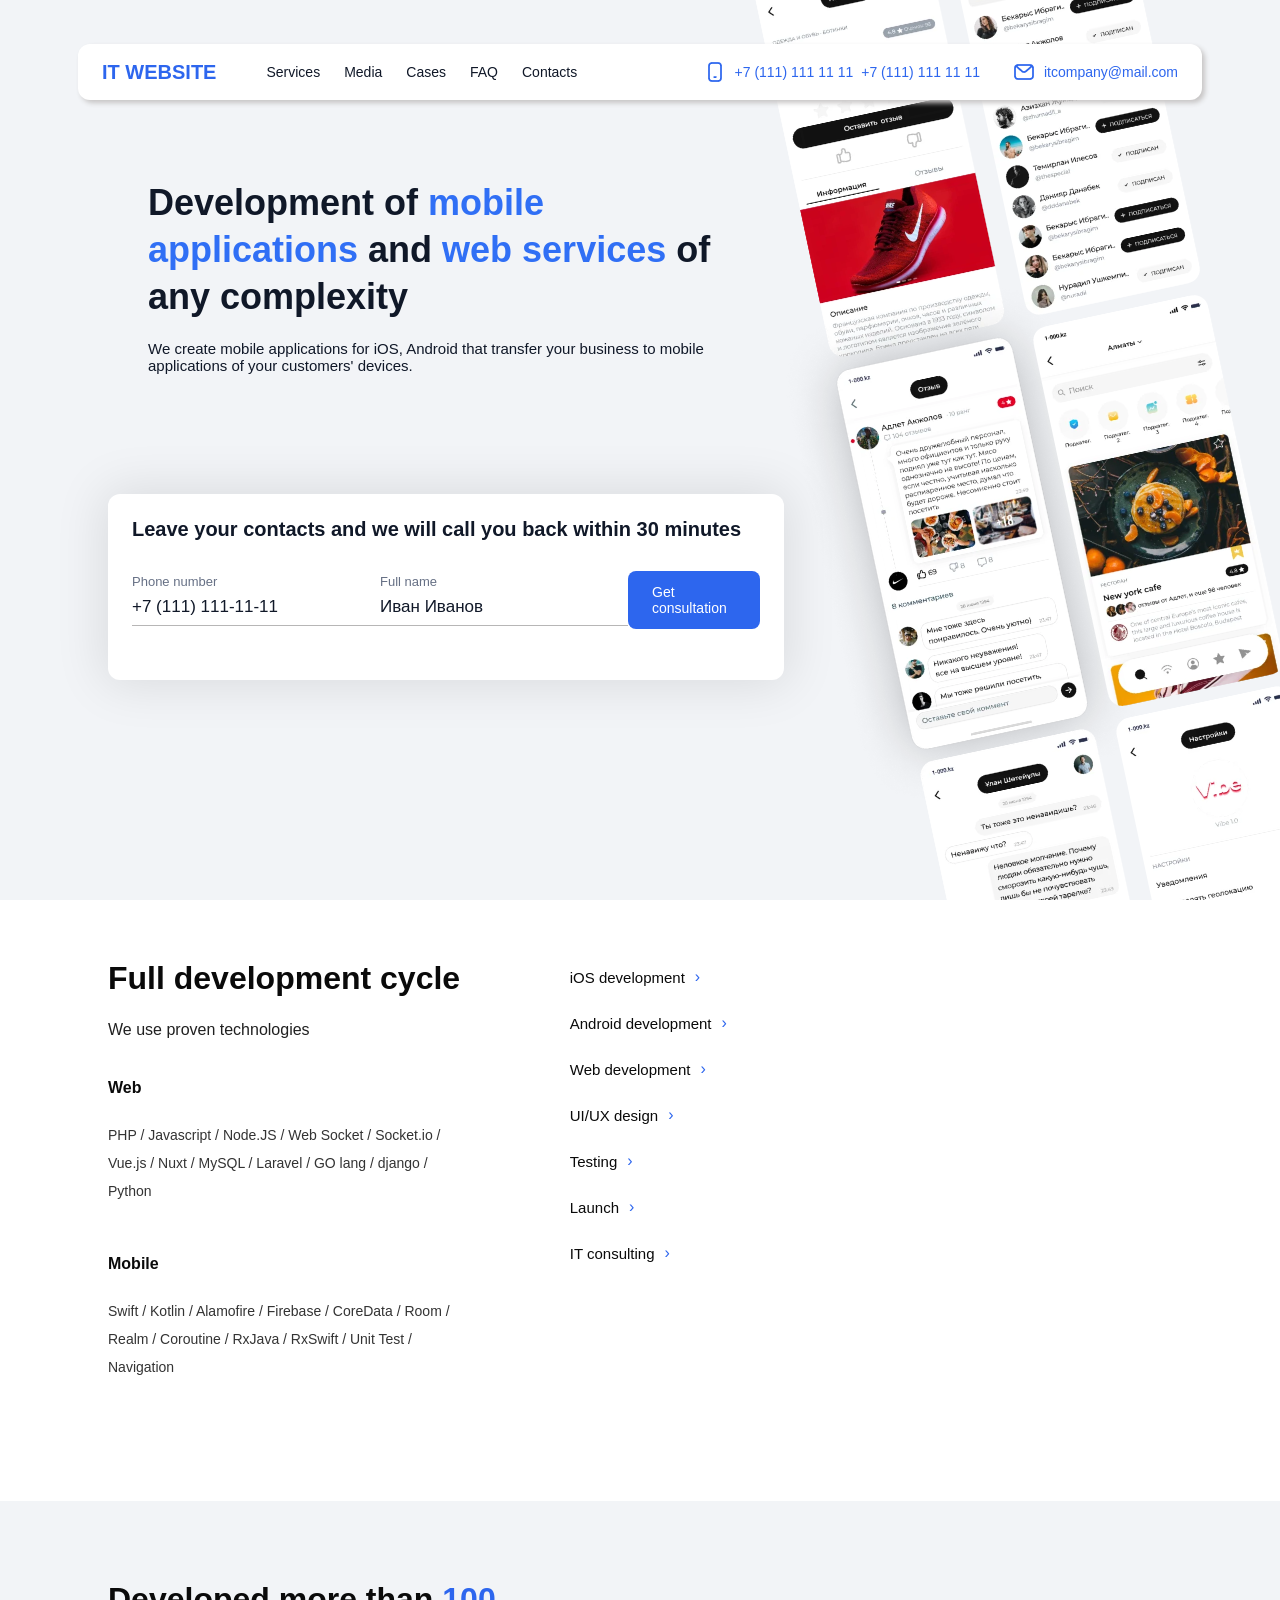
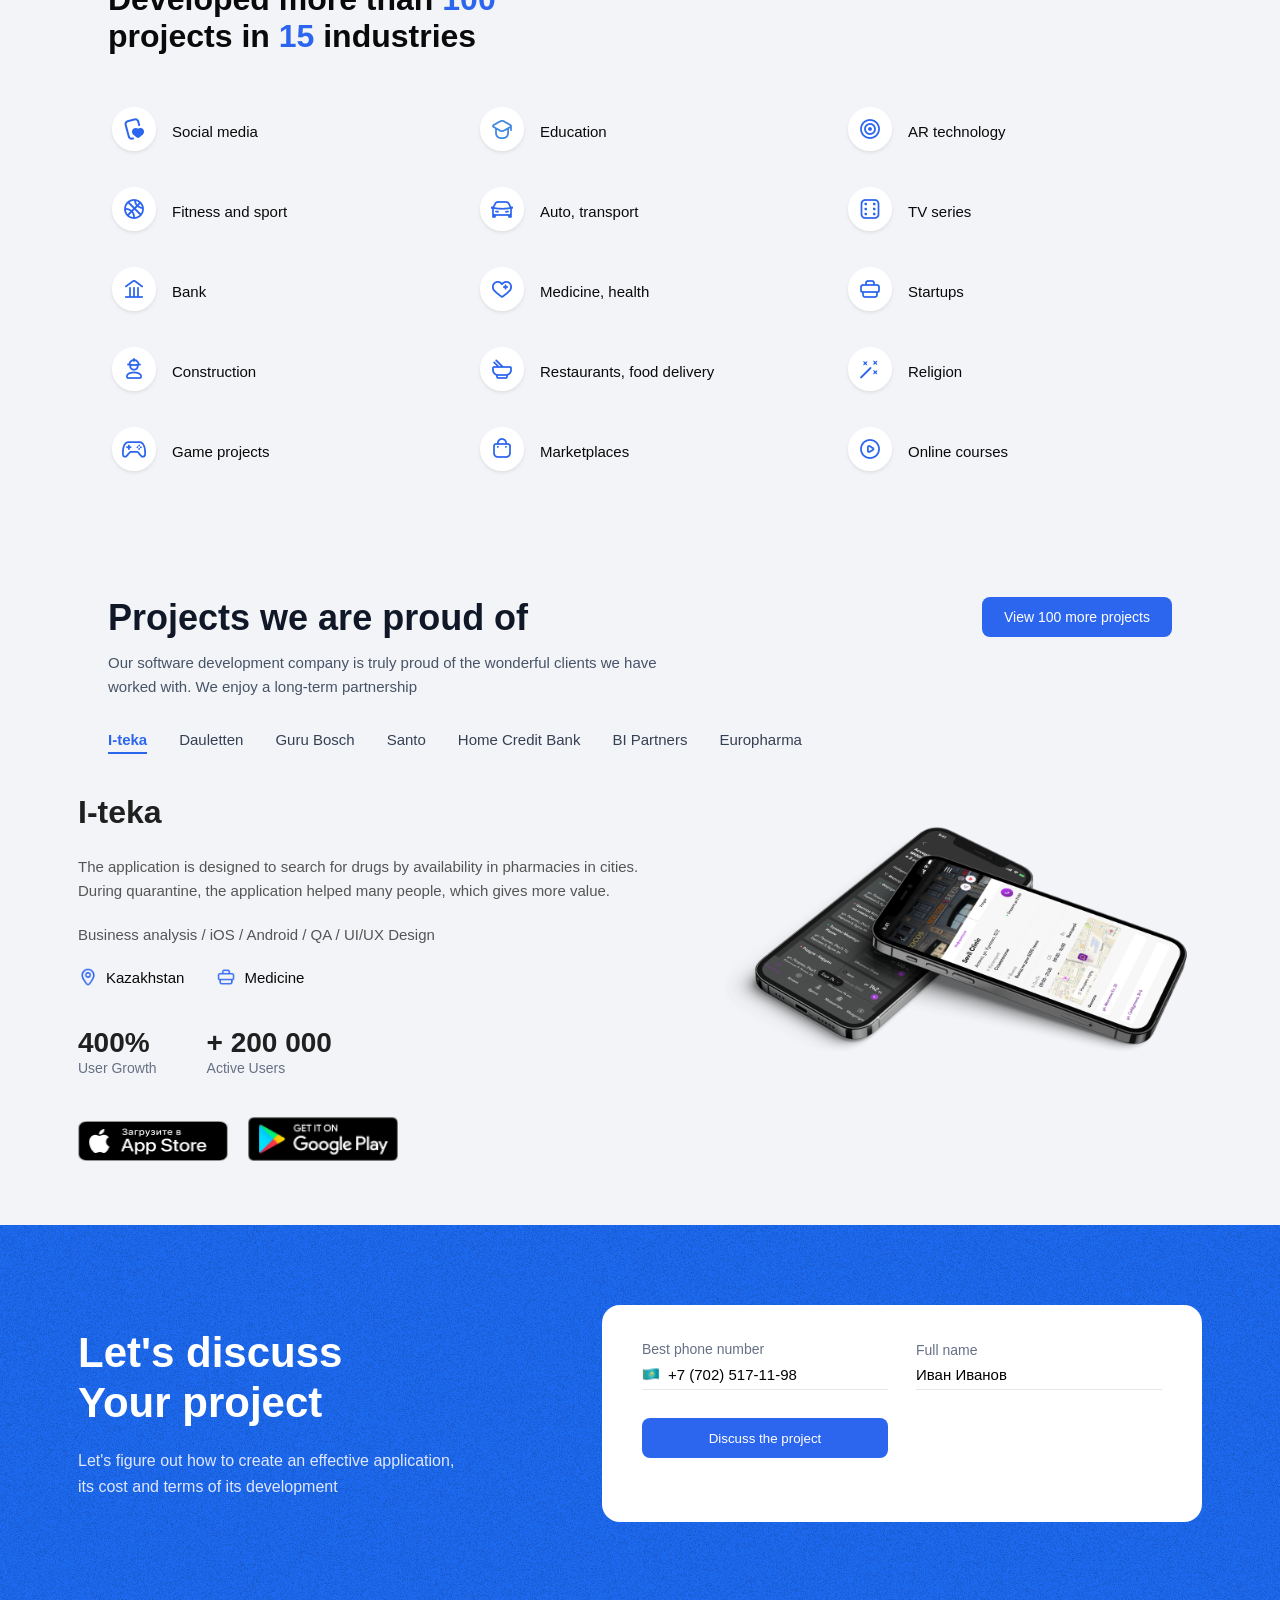
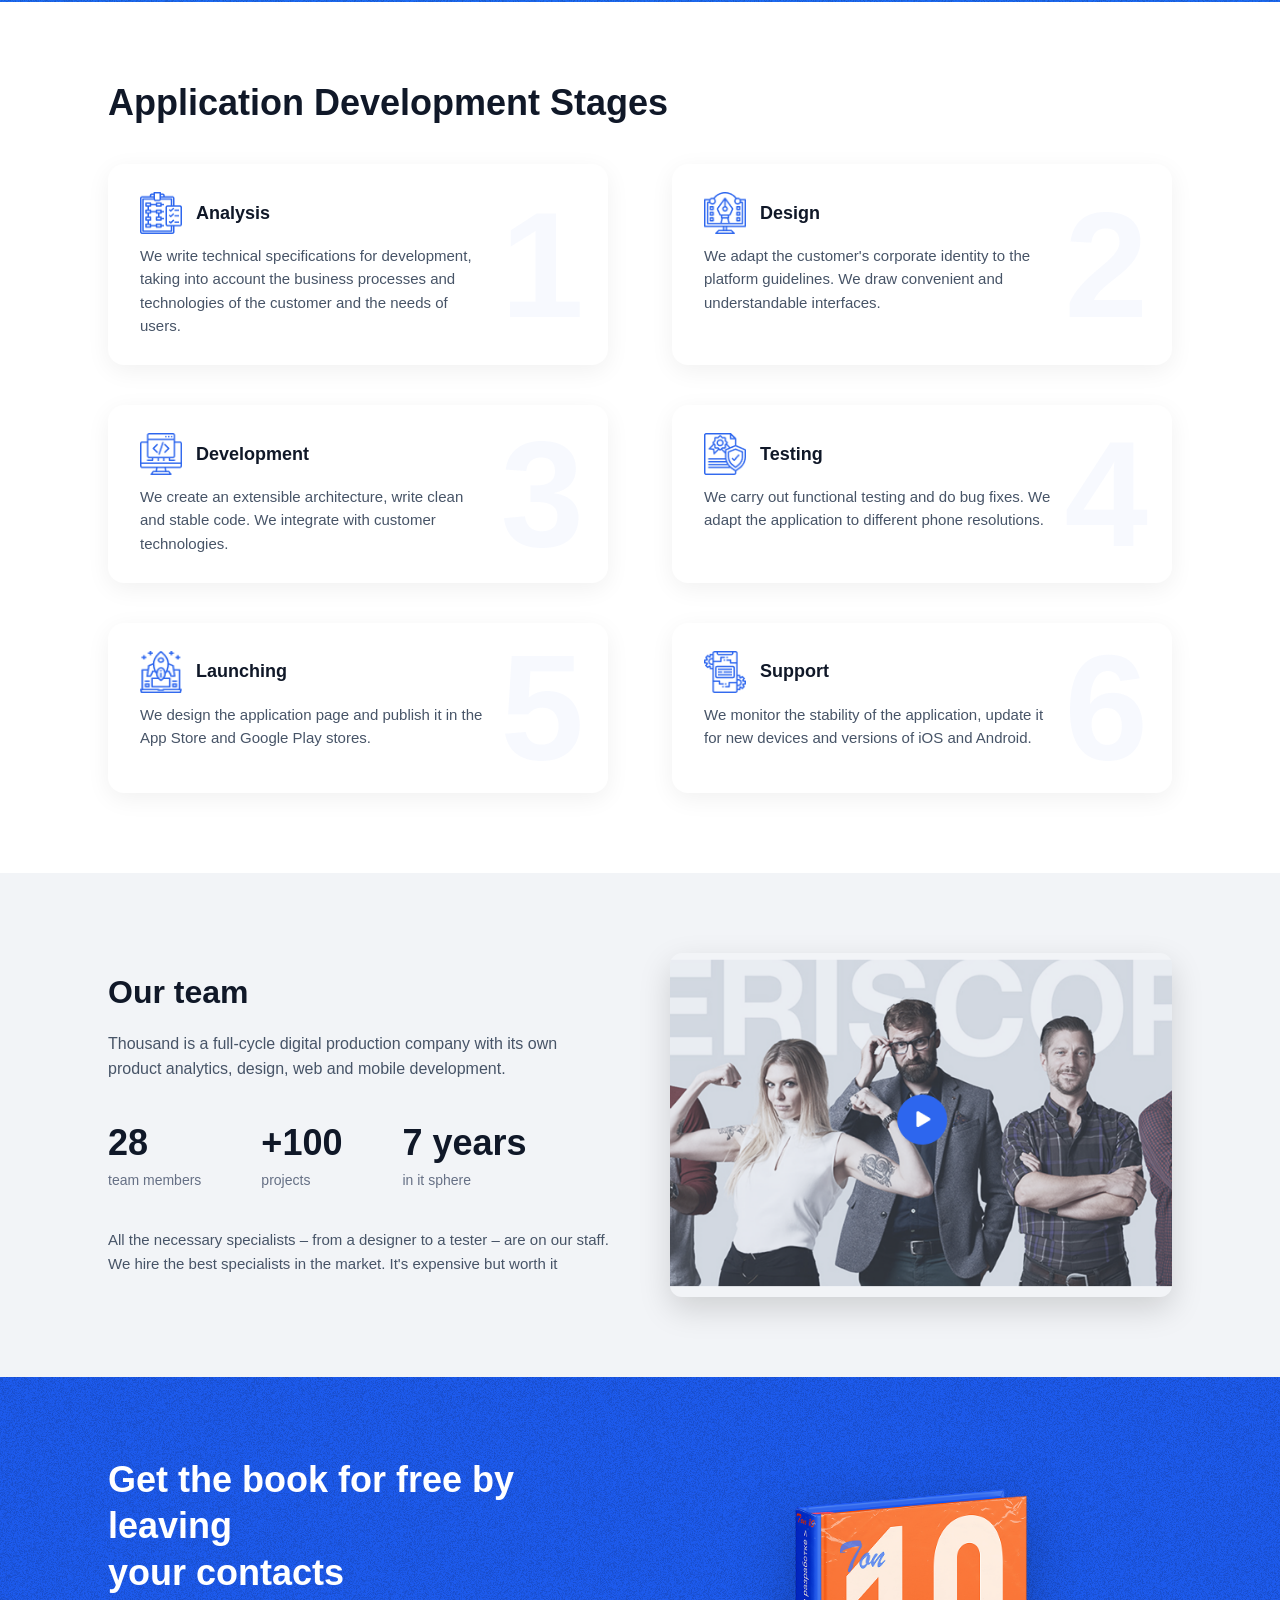
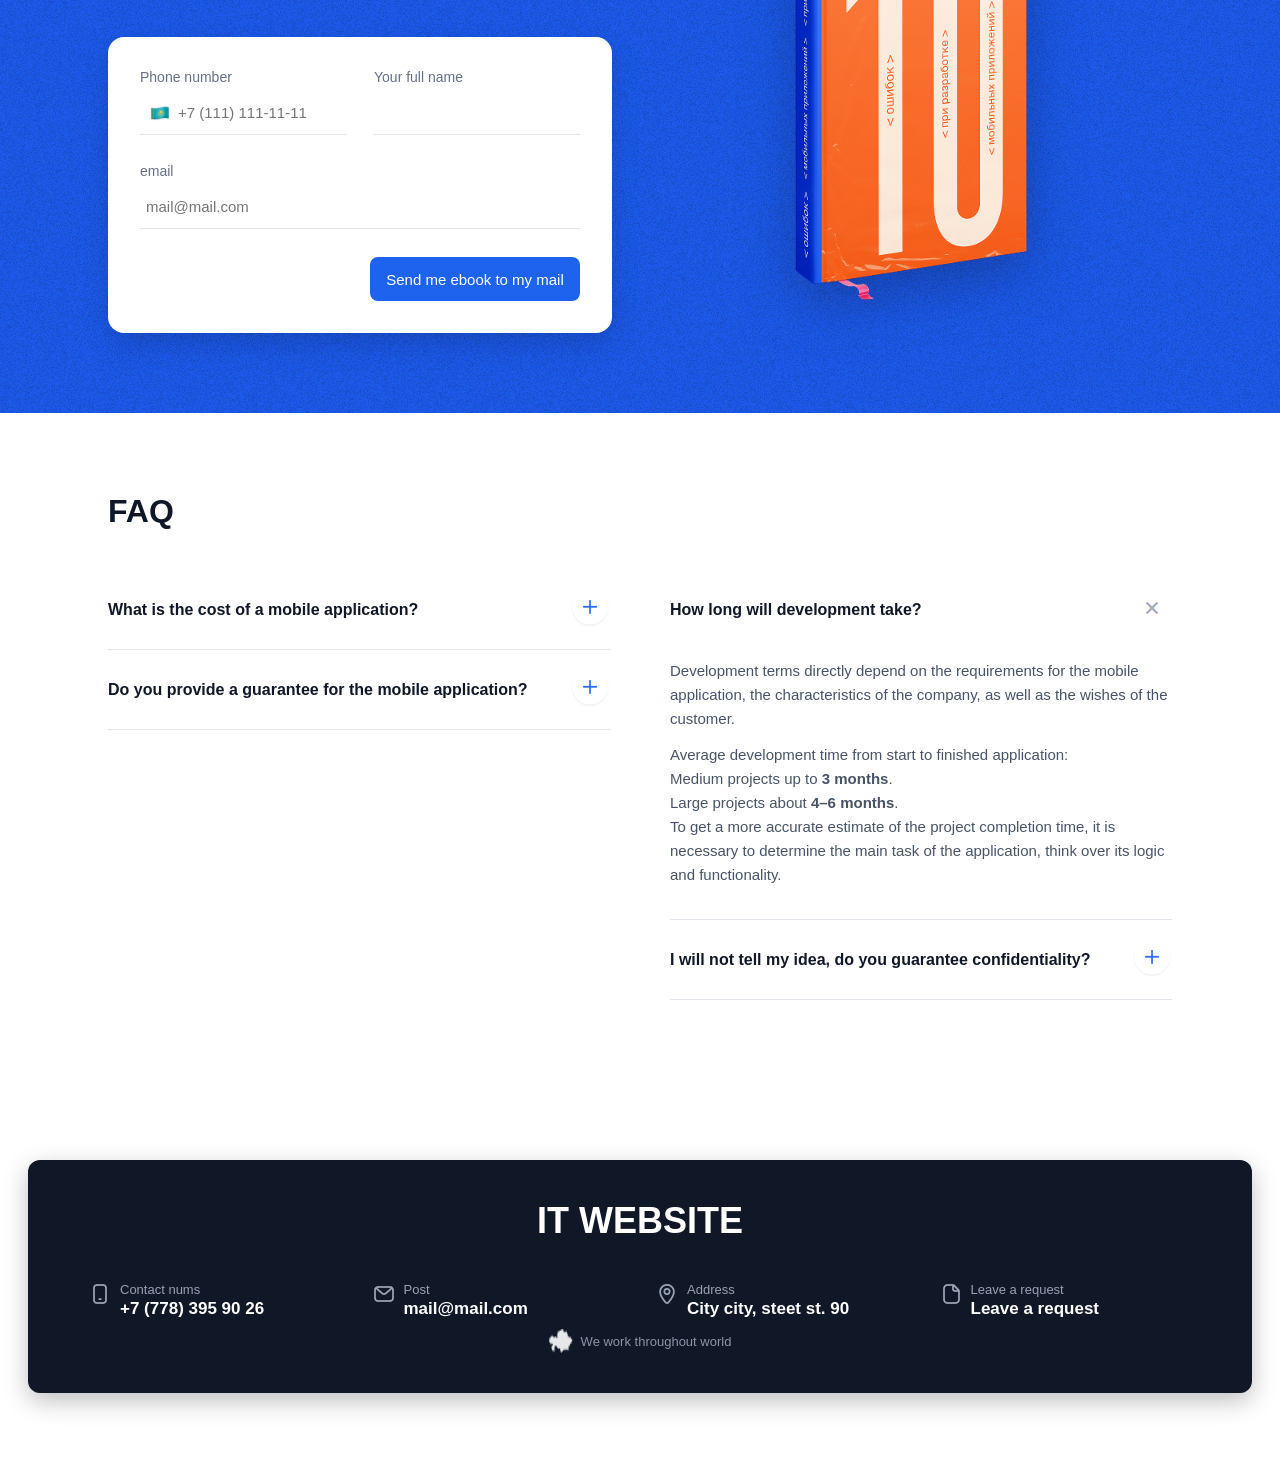
<file: practice/index.html>
<!DOCTYPE html>
<html lang="ru">

<head>
    <meta charset="UTF-8">
    <meta name="viewport" content="width=device-width, initial-scale=1.0">
    <title>Практика</title>
    <link rel="stylesheet" href="style.css">
</head>

<body>
    <header class="site-header">
        <div class="header-card">
            <div class="header-left">
                <div class="mobile-menu_icon">
                    <img src="../src/assets/icons/burger.png" alt="menu">
                </div>

                <h1 class="logo">IT WEBSITE</h1>
                <nav class="main-nav">
                    <ul>
                        <li><a href="#">Services</a></li>
                        <li><a href="#">Media</a></li>
                        <li><a href="#">Cases</a></li>
                        <li><a href="#">FAQ</a></li>
                        <li><a href="#">Contacts</a></li>
                    </ul>
                </nav>
            </div>
            <div class="header-right">
                <div class="contact-block"> <img src="../src/assets/icons/Smartphone Color.png" alt="phone">
                    <p>+7 (111) 111 11 11</p>
                    <p>+7 (111) 111 11 11</p>
                </div>
                <div class="contact-block"> <img src="../src/assets/icons/Letter Color.png" alt="mail"> <a
                        href="mailto:itcompany@mail.com">itcompany@mail.com</a> </div>
            </div>
        </div>
    </header>
    <section class="hero">
        <div class="background-container">
            <div class="moving-bg bg-left"></div>
            <div class="moving-bg bg-right"></div>
        </div>
        <div class="hero-container">
            <div class="hero-text">
                <h2> Development of <span>mobile applications</span> and <span>web services</span> of any complexity
                </h2>
                <p> We create mobile applications for iOS, Android that transfer your business to mobile applications of
                    your customers' devices. </p>
            </div>
            <div class="hero-form">
                <h3>Leave your contacts and we will call you back within 30 minutes</h3>
                <form> <label> <span>Phone number</span> <input type="tel" name="phone"
                            placeholder="+7 (111) 111-11-11"> </label> <label> <span>Full name</span> <input type="text"
                            name="fullname" placeholder="Иван Иванов"> </label> <button type="submit">Get <br>
                        consultation</button> </form>
            </div>
        </div>
    </section>
    <section class="development-cycle">

        <div class="dev-header">
            <h2>Full development cycle</h2>
            <p>We use proven technologies</p>
        </div>

        <div class="development-cycle-container">

            <div class="development-cycle-container">
                <div class="left-column">
                    <div class="technologies">
                        <h3>Web</h3>
                        <p>PHP / Javascript / Node.JS / Web Socket / Socket.io / Vue.js / Nuxt / MySQL / Laravel / GO
                            lang /
                            django / Python</p>
                        <h3>Mobile</h3>
                        <p>Swift / Kotlin / Alamofire / Firebase / CoreData / Room / Realm / Coroutine / RxJava /
                            RxSwift /
                            Unit Test / Navigation</p>
                    </div>
                </div>
                <div class="directions">
                    <ul>
                        <li>iOS development</li>
                        <li>Android development</li>
                        <li>Web development</li>
                        <li>UI/UX design</li>
                        <li>Testing</li>
                        <li>Launch</li>
                        <li>IT consulting</li>
                    </ul>
                </div>
            </div>
    </section>
    <section class="industries">
        <div class="industries-container">
            <h2>
                <span class="line-1">Developed more than <b>100</b></span><br>
                <span class="line-2">projects in <b>15</b> industries</span>
            </h2>
            <div class="industries-list">
                <ul>
                    <li><img src="../src/assets/icons/social.png" alt=""> Social media</li>
                    <li><img src="../src/assets/icons/fitness.png" alt=""> Fitness and sport</li>
                    <li><img src="../src/assets/icons/bank.png" alt=""> Bank</li>
                    <li><img src="../src/assets/icons/construction.png" alt=""> Construction</li>
                    <li><img src="../src/assets/icons/game.png" alt=""> Game projects</li>
                    <li><img src="../src/assets/icons/education.png" alt=""> Education</li>
                    <li><img src="../src/assets/icons/auto.png" alt=""> Auto, transport</li>
                    <li><img src="../src/assets/icons/medicine.png" alt=""> Medicine, health</li>
                    <li><img src="../src/assets/icons/food.png" alt=""> Restaurants, food delivery</li>
                    <li><img src="../src/assets/icons/market.png" alt=""> Marketplaces</li>
                    <li><img src="../src/assets/icons/ar.png" alt=""> AR technology</li>
                    <li><img src="../src/assets/icons/tv.png" alt=""> TV series</li>
                    <li><img src="../src/assets/icons/startup.png" alt=""> Startups</li>
                    <li><img src="../src/assets/icons/religion.png" alt=""> Religion</li>
                    <li><img src="../src/assets/icons/online.png" alt=""> Online courses</li>
                </ul>

            </div>
    </section>

    <section class="projects-section">
        <div class="projects-header">

            <div class="projects-header-left">
                <h2>Projects we are proud of</h2>
                <p>Our software development company is truly proud of the wonderful clients we have<br>
                    worked with. We enjoy a long-term partnership</p>

                <ul class="projects-tabs">
                    <li class="active">I-teka</li>
                    <li>Dauletten</li>
                    <li>Guru Bosch</li>
                    <li>Santo</li>
                    <li>Home Credit Bank</li>
                    <li>BI Partners</li>
                    <li>Europharma</li>
                </ul>
            </div>
            <div class="projects-header-right">
                <button class="more-projects-btn">View 100 more projects</button>
            </div>
        </div>
    </section>
    <article class="project-item">

        <div class="project-content">

            <div class="project-text">
                <h3>I-teka</h3>

                <p>
                    The application is designed to search for drugs by availability in pharmacies in cities.<br>
                    During quarantine, the application helped many people, which gives more value.
                </p>

                <p class="project-tags">
                    Business analysis / iOS / Android / QA / UI/UX Design
                </p>

                <div class="project-meta">
                    <div class="meta-item">
                        <img src="../src/assets/icons/location.png" alt="">
                        <span>Kazakhstan</span>
                    </div>

                    <div class="meta-item">
                        <img src="../src/assets/icons/briefcase.png" alt="">
                        <span>Medicine</span>
                    </div>
                </div>

                <div class="project-stats">
                    <div class="stat">
                        <strong>400%</strong>
                        <span>User Growth</span>
                    </div>

                    <div class="stat">
                        <strong>+ 200 000</strong>
                        <span>Active Users</span>
                    </div>
                </div>

                <div class="project-downloads">
                    <img src="../src/assets/icons/appstore.png" alt="App Store">
                    <img src="../src/assets/icons/googleplay.png" alt="Google Play">
                </div>
            </div>

            <div class="project-image">
                <img src="../src/assets/img/iteka-phones.png" alt="I-teka phones">
            </div>
        </div>

    </article>

    <section class="discuss-section">
        <div class="discuss-container">

            <div class="discuss-left">
                <h2>Let's discuss<br>Your project</h2>
                <p>
                    Let's figure out how to create an effective application,<br>
                    its cost and terms of its development
                </p>
            </div>

            <div class="discuss-form">

                <div class="form-row form-two-cols">

                    <div class="form-field">
                        <label>Best phone number</label>
                        <div class="input-wrapper">
                            <img src="../src/assets/icons/kz.png" alt="">
                            <input type="text" value="+7 (702) 517-11-98">
                        </div>
                    </div>

                    <div class="form-field">
                        <label>Full name</label>
                        <div class="input-wrapper">
                            <input type="text" value="Иван Иванов">
                        </div>
                    </div>

                    <button class="discuss-btn">Discuss the project</button>

                </div>

            </div>

        </div>
    </section>

    <section class="stages-section">
        <div class="stages-container">

            <h2 class="stages-title">Application Development Stages</h2>

            <div class="stages-grid">

                <div class="stage-card">
                    <span class="stage-number">1</span>

                    <div class="stage-header">
                        <img src="../src/assets/icons/stage1.png" alt="">
                        <h3>Analysis</h3>
                    </div>

                    <p>
                        We write technical specifications for development, taking into account the business
                        processes and technologies of the customer and the needs of users.
                    </p>
                </div>

                <div class="stage-card">
                    <span class="stage-number">2</span>

                    <div class="stage-header">
                        <img src="../src/assets/icons/stage2.png" alt="">
                        <h3>Design</h3>
                    </div>

                    <p>
                        We adapt the customer's corporate identity to the platform guidelines.
                        We draw convenient and understandable interfaces.
                    </p>
                </div>

                <div class="stage-card">
                    <span class="stage-number">3</span>

                    <div class="stage-header">
                        <img src="../src/assets/icons/stage3.png" alt="">
                        <h3>Development</h3>
                    </div>

                    <p>
                        We create an extensible architecture, write clean and stable code.
                        We integrate with customer technologies.
                    </p>
                </div>

                <div class="stage-card">
                    <span class="stage-number">4</span>

                    <div class="stage-header">
                        <img src="../src/assets/icons/stage4.png" alt="">
                        <h3>Testing</h3>
                    </div>

                    <p>
                        We carry out functional testing and do bug fixes.
                        We adapt the application to different phone resolutions.
                    </p>
                </div>

                <div class="stage-card">
                    <span class="stage-number">5</span>

                    <div class="stage-header">
                        <img src="../src/assets/icons/stage5.png" alt="">
                        <h3>Launching</h3>
                    </div>

                    <p>
                        We design the application page and publish it in the App Store and Google Play stores.
                    </p>
                </div>

                <div class="stage-card">
                    <span class="stage-number">6</span>

                    <div class="stage-header">
                        <img src="../src/assets/icons/stage6.png" alt="">
                        <h3>Support</h3>
                    </div>

                    <p>
                        We monitor the stability of the application, update it for new devices and versions of iOS and
                        Android.
                    </p>
                </div>

            </div>

        </div>
    </section>

    <section class="team-section">
        <div class="team-container">

            <div class="team-left">
                <h2>Our team</h2>

                <p class="team-description">
                    Thousand is a full-cycle digital production company with its own product analytics,
                    design, web and mobile development.
                </p>

                <div class="team-stats">
                    <div class="stat-item">
                        <strong>28</strong>
                        <span>team members</span>
                    </div>

                    <div class="stat-item">
                        <strong>+100</strong>
                        <span>projects</span>
                    </div>

                    <div class="stat-item">
                        <strong>7 years</strong>
                        <span>in IT sphere</span>
                    </div>
                </div>

                <p class="team-footer">
                    All the necessary specialists – from a designer to a tester – are on our staff.
                    We hire the best specialists in the market. It's expensive but worth it
                </p>
            </div>

            <div class="team-right">
                <div class="team-video">
                    <img src="../src/assets/img/team-video.png" alt="Team preview">

                </div>
            </div>

        </div>
    </section>

    <section class="ebook-section">
        <div class="ebook-container">

            <div class="ebook-left">

                <h2 class="ebook-title">
                    Get the book for free by leaving<br>
                    your contacts
                </h2>

                <form class="ebook-form">

                    <div class="form-row">
                        <div class="form-group">
                            <label>Phone number</label>
                            <div class="input-wrap">
                                <img src="../src/assets/icons/kz.png" alt="KZ" class="flag-icon">
                                <input type="text" placeholder="+7 (111) 111-11-11">
                                </input>
                            </div>
                        </div>

                        <div class="form-group">
                            <label>Your full name</label>
                            <input type="text" placeholder="">
                        </div>
                    </div>

                    <div class="form-group full-width">
                        <label>email</label>
                        <input type="email" placeholder="mail@mail.com">
                    </div>

                    <button type="submit" class="ebook-btn">
                        Send me ebook to my mail
                    </button>

                </form>
            </div>

            <div class="ebook-right">
                <img src="../src/assets/img/book.png" alt="Book" class="ebook-image">
            </div>

        </div>
    </section>

    <section class="faq-section">
    <div class="faq-container">

        <h2 class="faq-title">FAQ</h2>

        <div class="faq-grid">

            <div class="faq-left">
                <div class="faq-item">
                    <p class="faq-question">What is the cost of a mobile application?</p>
                    <button class="faq-icon"><img src="../src/assets/icons/plus.png" alt=""></button>
                </div>

                <div class="faq-divider"></div>

                <div class="faq-item">
                    <p class="faq-question">Do you provide a guarantee for the mobile application?</p>
                    <button class="faq-icon"><img src="../src/assets/icons/plus.png" alt=""></button>
                </div>

                <div class="faq-divider"></div>
            </div>

            <div class="faq-right">

                <div class="faq-item opened">
                    <p class="faq-question">How long will development take?</p>
                    <button class="faq-icon"><img src="../src/assets/icons/close.png" alt=""></button>
                </div>

                <div class="faq-answer">
                    <p>
                        Development terms directly depend on the requirements for the mobile application,
                        the characteristics of the company, as well as the wishes of the customer.
                    </p>
                    <p>
                        Average development time from start to finished application:<br>
                        Medium projects up to <strong>3 months</strong>.<br>
                        Large projects about <strong>4–6 months</strong>.<br>
                        To get a more accurate estimate of the project completion time, it is necessary
                        to determine the main task of the application, think over its logic and functionality.
                    </p>
                </div>

                <div class="faq-divider"></div>

                <div class="faq-item">
                    <p class="faq-question">I will not tell my idea, do you guarantee confidentiality?</p>
                    <button class="faq-icon"><img src="../src/assets/icons/plus.png" alt=""></button>
                </div>

                <div class="faq-divider"></div>
            </div>

        </div>

    </div>
</section>

    <footer class="site-footer">
        <div class="footer-card">
            <h2>IT WEBSITE</h2>
            <div class="footer-row">
                <div class="footer-col"> <img src="../src/assets/icons/smartphone.png" alt="phone">
                    <div class="footer-text-block">
                        <p class="footer-label">Contact nums</p>
                        <p class="footer-text">+7 (778) 395 90 26</p>
                    </div>
                </div>
                <div class="footer-col"> <img src="../src/assets/icons/letter.png" alt="mail">
                    <div class="footer-text-block">
                        <p class="footer-label">Post</p>
                        <p class="footer-text">mail@mail.com</p>
                    </div>
                </div>
                <div class="footer-col"> <img src="../src/assets/icons/geo.png" alt="address">
                    <div class="footer-text-block">
                        <p class="footer-label">Address</p>
                        <p class="footer-text">City city, steet st. 90</p>
                    </div>
                </div>
                <div class="footer-col"> <img src="../src/assets/icons/doc.png" alt="request">
                    <div class="footer-text-block">
                        <p class="footer-label">Leave a request</p>
                        <p class="footer-text">Leave a request</p>
                    </div>
                </div>
            </div>
            <div class="footer-bottom"> <img src="../src/assets/icons/cloud.png" alt="cloud">
                <p>We work throughout world</p>
            </div>
        </div>
    </footer>
</body>

</html>
</file>
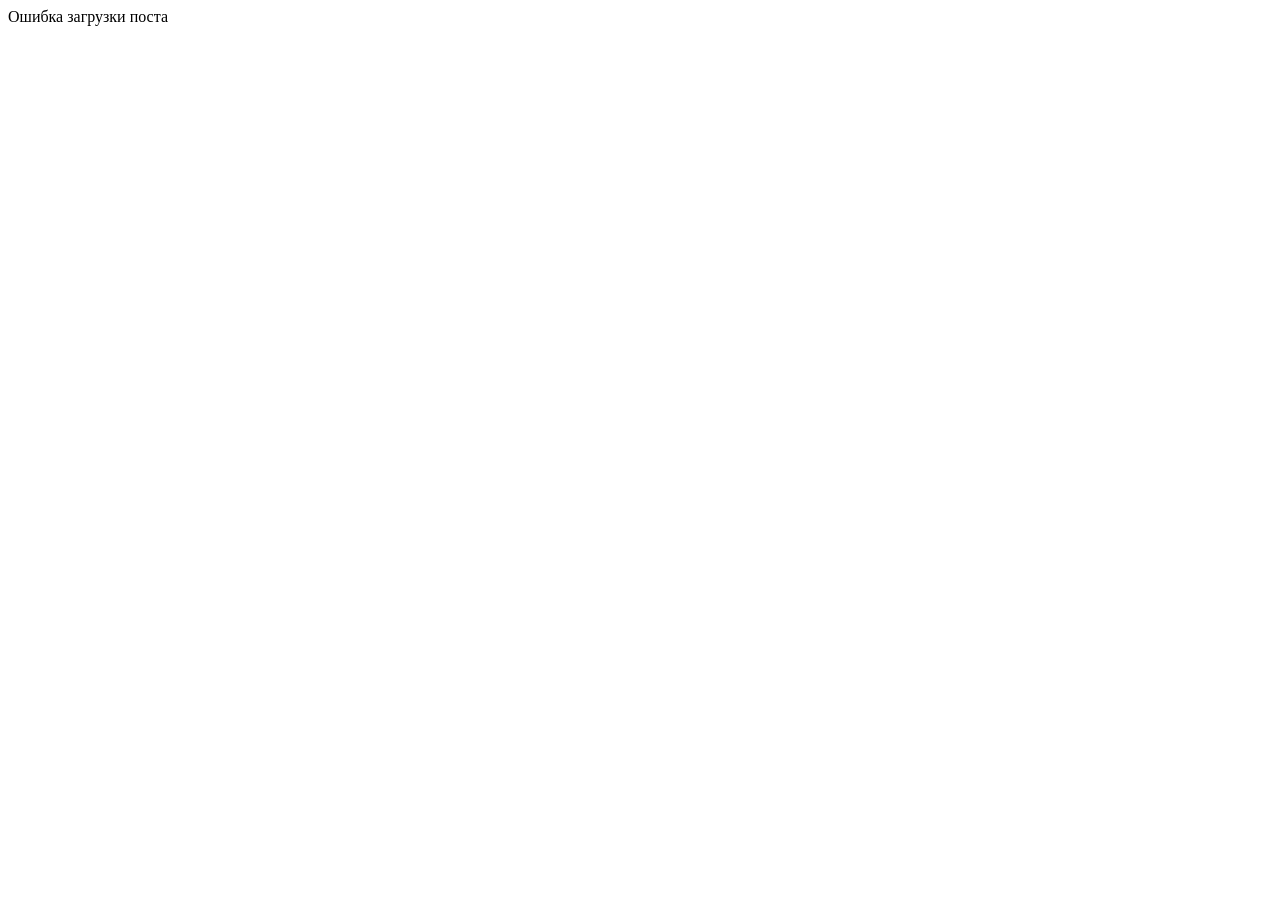
<file: posts.html>
<!DOCTYPE html>
<html lang="ru">
<head>
    <meta charset="UTF-8">
    <meta name="viewport" content="width=device-width, initial-scale=1.0">
    <title>Post</title>
</head>
<body>
    <h1 id="post-title"></h1>
    
    <p id="post-body"></p>

    <div id="comments"></div>

    <script src="post.js"></script>
    
</body>
</html>
</file>
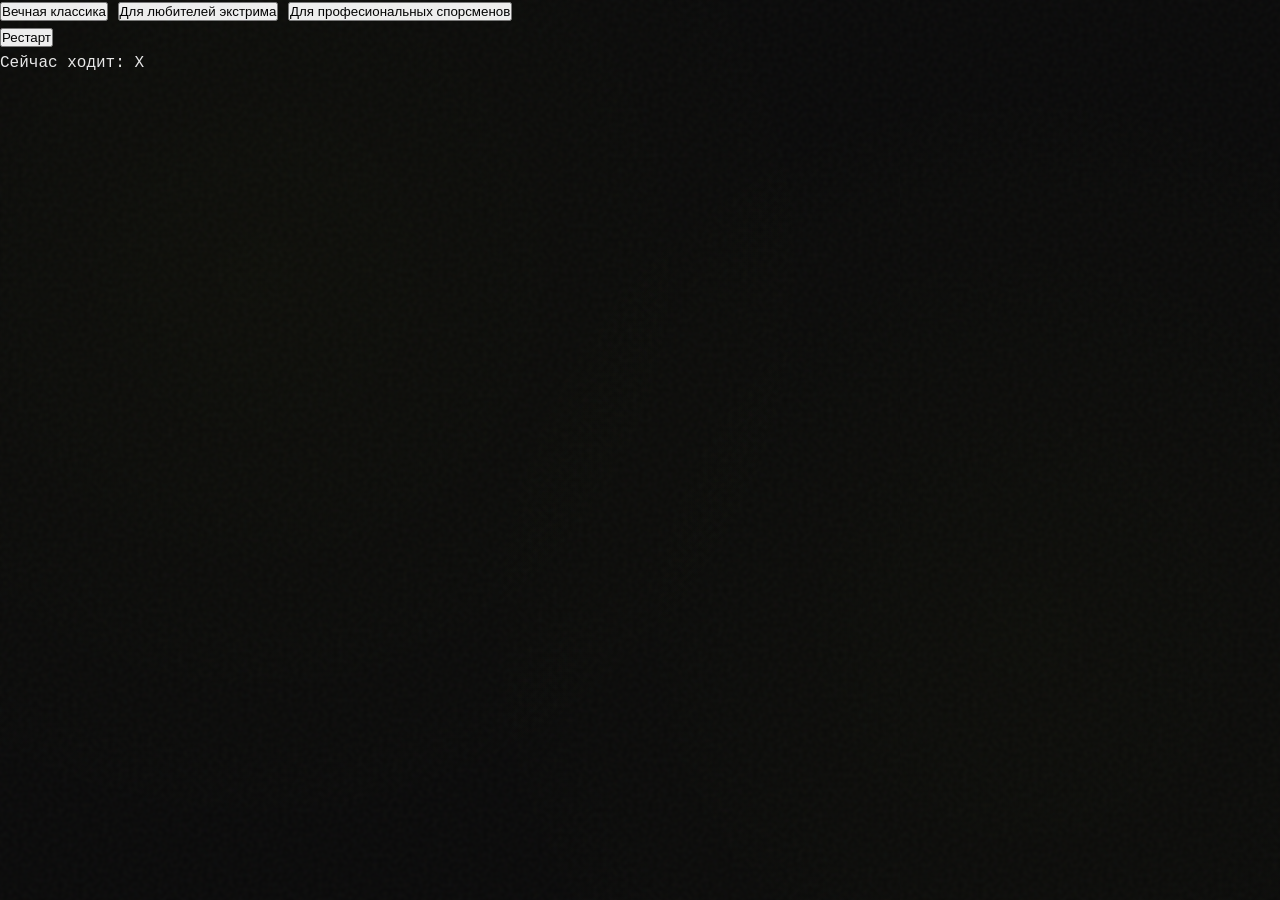
<file: tic-tac-toe.html>
<!doctype html>
<html lang="ru">
<head>
    <meta charset="UTF-8">
    <meta name="viewport"
          content="width=device-width, user-scalable=no, initial-scale=1.0, maximum-scale=1.0, minimum-scale=1.0">
    <meta http-equiv="X-UA-Compatible" content="ie=edge">
    <title>Tic Tac Toe</title>
    <link href="style.css" rel="stylesheet">
</head>
<body>

<div class="theme-select">
  <button class="theme-btn" data-theme="classic">Вечная классика</button>
  <button class="theme-btn" data-theme="underground">Для любителей экстрима</button>
  <button class="theme-btn" data-theme="sport">Для професиональных спорсменов</button>
</div>

<div class="tic-tac-toe-wrapper">
    <button class="button" id="restart-btn">
        Рестарт
    </button>

    <div class="tic-tac-toe__current-move">
        Сейчас ходит:
        
        <span id="move-value"></span>
    </div>

    <div class="tic-tac-toe-inner">
        <div class="tic-tac-toe" id="tic-tac-toe">
            <div class="tic-tac-toe__ceil" data-row="1" data-col="1"></div>
            <div class="tic-tac-toe__ceil" data-row="1" data-col="2"></div>
            <div class="tic-tac-toe__ceil" data-row="1" data-col="3"></div>
            <div class="tic-tac-toe__ceil" data-row="2" data-col="1"></div>
            <div class="tic-tac-toe__ceil" data-row="2" data-col="2"></div>
            <div class="tic-tac-toe__ceil" data-row="2" data-col="3"></div>
            <div class="tic-tac-toe__ceil" data-row="3" data-col="1"></div>
            <div class="tic-tac-toe__ceil" data-row="3" data-col="2"></div>
            <div class="tic-tac-toe__ceil" data-row="3" data-col="3"></div>
        </div>
    </div>
</div>

<script src="tic-tac-toe.js" type="module"></script>
</body>
</html>
</file>
<file: practice/style.css>
@charset "UTF-8";

* {
  margin: 0;
  padding: 0;
  box-sizing: border-box;
}

body {
  font-family: "Inter", Arial, sans-serif;
  color: #202020;
  display: flex;
  flex-direction: column;
  min-height: 100vh;
  background-color: #ffffff;
  font-weight: 400;
}

section {
  padding: 80px 40px;
}

hr {
  border: none;
  border-top: 1px solid #ccc;
}

.mobile-menu_icon {
  display: none;
  cursor: pointer;
}

.mobile-menu_icon img {
  width: 24px;
  height: 24px;
}

.site-header {
  background-color: transparent;
  display: flex;
  justify-content: center;
  padding: 20px 0;
  position: fixed;
  top: 24px;
  left: 0;
  right: 0;
  z-index: 1000;
}

.site-header .header-card {
  display: flex;
  padding: 16px 24px;
  height: 56px;
  width: 1124px;
  max-width: 90%;
  border-radius: 12px;
  background-color: #FFFFFF;
  box-shadow: 3px 3px 5px rgb(199, 197, 197);
  align-items: center;
  justify-content: space-between;
  font-weight: 500;
}

.logo {
  color: #2D66EE;
  font-size: 20px;
  font-weight: 700;
}

/* левая часть: логотип + меню */
.header-left {
  display: flex;
  align-items: center;
  gap: 50px;
}

/* навигация */
.main-nav ul {
  list-style: none;
  display: flex;
  gap: 24px;
  margin: 0;
  padding: 0;
}

.main-nav li {
  font-size: 14px;
  color: #101828;
  cursor: pointer;
  transition: color 0.2s ease;
}

.main-nav li:hover {
  color: #2D66EE;
}

.main-nav a {
  text-decoration: none;
  color: #101828;
  font-size: 14px;
  font-weight: 500;
  transition: color 0.2s ease;
}

.main-nav a:hover {
  color: #2D66EE;
}

/* правая часть: телефоны и почта */
.header-right {
  display: flex;
  gap: 32px;
  align-items: center;
}

.contact-block {
  display: flex;
  gap: 8px;
  align-items: center;
}

.contact-block img {
  width: 24px;
  height: 24px;
}

.contact-block p,
.contact-block a {
  font-size: 14px;
  color: #2D66EE;
  font-weight: 500;
  text-decoration: none;
  margin: 0;
}

.contact-block a:hover {
  text-decoration: underline;
}

@keyframes MoveUp {
  0% {
    transform: scale(1.2) translateY(0);
  }

  100% {
    transform: scale(1.2) translateY(-100%);
  }
}

@keyframes MoveDown {
  0% {
    transform: scale(1.2) translateY(0);
  }

  100% {
    transform: scale(1.2) translateY(100%);
  }
}

.hero {
  position: relative;
  height: 900px;
  padding-top: 80px;
  color: #101828;
  background-color: #F2F4F7;
  overflow: hidden;
}

.hero .background-container {
  position: absolute;
  top: 0;
  left: 20px;
  width: 1400px;
  height: 1200px;
  z-index: 0;
  transform: rotate(-12deg);
  overflow: hidden;
}

.hero .moving-bg {
  position: absolute;
  width: 120%;
  height: 100%;
  background-repeat: no-repeat;
  background-position: center;
}

.hero .bg-left {
  background-image: url("../src/assets/img/column-left.webp");
  background-size: contain;
  background-position: 800px center;
  animation: MoveUp 15s linear infinite;
}

.hero .bg-left::before {
  content: "";
  position: absolute;
  top: 100%;
  left: 0;
  width: 100%;
  height: 100%;
  background-image: url("../src/assets/img/column-left.webp");
  background-size: contain;
  background-position: 800px center;
  background-repeat: no-repeat;
}

.hero .bg-right {
  background-image: url("../src/assets/img/column-right.webp");
  background-size: contain;
  background-position: 1060px center;
  animation: MoveDown 15s linear infinite;
}

.hero .bg-right::before {
  content: "";
  position: absolute;
  bottom: 100%;
  left: 0;
  width: 100%;
  height: 100%;
  background-image: url("../src/assets/img/column-right.webp");
  background-size: contain;
  background-position: 1060px center;
  background-repeat: no-repeat;
}

.hero-text {
  position: absolute;
  top: 180px;
  margin-left: 108px;
  width: 600px;
}

.hero-text h2 {
  font-size: 36px;
  font-weight: 700;
  line-height: 1.3;
  margin-bottom: 20px;
}

.hero-text span {
  color: #306FF5;
}

.hero-text p {
  font-size: 15px;
  font-weight: 500;
  color: #101828;
}

/* форма консультации */
.hero-form {
  width: 676px;
  height: 186px;
  position: absolute;
  top: 494px;
  left: 108px;
  border-radius: 12px;
  background-color: #FFFFFF;
  padding: 24px;
  box-shadow: 0 0 50px 5px rgba(0, 0, 0, 0.1);
}

.hero-form h3 {
  font-size: 20px;
  margin-top: 0;
  font-weight: 700;
  color: #101828;
  margin-bottom: 30px;
}

.hero-form form {
  display: flex;
  align-items: center;
  justify-content: space-between;
}

.hero-form label {
  display: flex;
  flex-direction: column;
  font-size: 13px;
  font-weight: 500;
  color: #667085;
  flex: 1;
}

.hero-form input {
  border: none;
  border-bottom: 1px solid rgb(183, 182, 182);
  padding: 8px 0;
  font-size: 17px;
  font-weight: 400;
  outline: none;
}

.hero-form input::-moz-placeholder {
  color: #101828;
}

.hero-form input::placeholder {
  color: #101828;
}

.hero-form button {
  width: 132px;
  height: 58px;
  border-radius: 8px;
  border: none;
  background-color: #2D66EE;
  color: #FFFFFF;
  font-size: 14px;
  font-weight: 500;
  text-align: left;
  padding-left: 24px;
  cursor: pointer;
  flex-shrink: 0;
  transition: background-color 0.2s;
}

.hero-form button:hover {
  background-color: #1f4fb5;
}

.dev-header {
  max-width: 1124px;
  margin: 0 auto 40px;
  padding: 0;
}

.dev-header p {
  margin-bottom: 0;
}

.development-cycle {
  background-color: #fff;
  padding: 60px 108px 120px 108px;
  max-width: 100%;
  margin: 0;
}

.development-cycle h2 {
  font-size: 32px;
  font-weight: 700;
  color: #0a0a0a;
  margin-bottom: 24px;
}

.development-cycle>p {
  font-size: 15px;
  color: #0a0a0a;
  margin-bottom: 60px;
  font-weight: 400;
}

.development-cycle-container {
  max-width: 1124px;
  margin: 0 auto;
  display: grid;
  grid-template-columns: 2fr 1fr;
  gap: 100px;
  align-items: flex-start;
}

/* Левая колонка */
.left-column {
  display: flex;
  flex-direction: column;
}

/* Технологии */
.technologies {
  margin-bottom: 0;
}

.technologies h3 {
  font-size: 16px;
  font-weight: 700;
  margin-bottom: 24px;
  color: #0a0a0a;
  margin-top: 50px;
}

.technologies h3:first-child {
  margin-top: 0;
}

.technologies p {
  font-size: 14px;
  color: #333;
  line-height: 2;
  margin-top: 10px;
  margin-bottom: 0;
}

/* Правая колонка - направления */
.directions {
  margin-left: 0;
  padding-top: 0;
  margin-top: -111px;
}

.directions ul {
  list-style: none;
  padding: 0;
  display: flex;
  flex-direction: column;
  gap: 28px;
}

.directions li {
  font-size: 15px;
  color: #0a0a0a;
  font-weight: 500;
  position: relative;
  display: flex;
  align-items: center;
  gap: 6px;
  cursor: pointer;
  transition: all 0.2s ease;
  width: -moz-fit-content;
  width: fit-content;
}

.directions li::after {
  content: "›";
  color: #2D66EE;
  font-size: 16px;
  margin-left: 4px;
  transition: color 0.2s ease;
}

.directions li:hover {
  font-weight: 700;
  border-bottom: 2px solid #2D66EE;
  padding-bottom: 2px;
}

.directions li:hover::after {
  color: #2D66EE;
}

.site-footer {
  background-color: #fff;
  display: flex;
  justify-content: center;
  align-items: center;
  padding: 80px 0;
}

/* карточка подвала */
.footer-card {
  background-color: #101828;
  border-radius: 12px;
  padding: 40px 60px;
  box-shadow: 0 8px 24px rgba(0, 0, 0, 0.25);
  width: 100%;
  max-width: 1224px;
  color: white;
}

.footer-card h2 {
  text-align: center;
  font-size: 36px;
  font-weight: 700;
  margin-top: 0;
  margin-bottom: 40px;
}

/* блок с 4 колонками */
.footer-row {
  display: flex;
  justify-content: space-around;
  align-items: flex-start;
  flex-wrap: wrap;
  gap: 30px;
  margin: 10px 0;
}

/* каждая колонка */
.footer-col {
  display: flex;
  align-items: flex-start;
  gap: 8px;
  flex: 1;
  min-width: 220px;
}

.footer-col img {
  width: auto;
  height: auto;
}

/* текстовые блоки */
.footer-text-block {
  display: flex;
  flex-direction: column;
  align-items: flex-start;
}

.footer-label {
  font-size: 13px;
  color: #98A2B3;
  margin-bottom: 2px;
  font-weight: 500;
}

.footer-text {
  font-size: 17px;
  font-weight: 600;
  color: #FFFFFF;
  margin-top: 0;
}

/* нижняя строка */
.footer-bottom {
  display: flex;
  justify-content: center;
  align-items: center;
  gap: 8px;
  font-size: 13px;
  color: #98A2B3;
  opacity: 0.9;
  font-weight: 400;
}

.footer-bottom img {
  width: 24px;
  height: 24px;
}

@media (max-width: 768px) {
  .site-header {
    top: 12px;
  }

  .header-card {
    padding: 12px 20px;
    height: auto;
    max-width: 95%;
    justify-content: space-between;
  }

  .mobile-menu_icon {
    display: block;
  }

  .header-left {
    gap: 12px;
    flex: none;
    display: contents;
    align-items: center;
  }

  .main-nav {
    display: none;
  }

  .logo {
    position: static;
    left: auto;
    transform: none;
    font-size: 18px;
    margin: 0 auto;
  }

  .header-right {
    gap: 0;
    flex: none;
  }

  .header-right .contact-block:first-child {
    display: none;
  }

  .contact-block {
    margin-right: 0;
  }

  .contact-block a {
    font-size: 12px;
  }

  .contact-block p {
    display: none;
  }

  /* Hero section для 768px */
  .hero {
    height: auto;
    min-height: 600px;
    padding: 120px 20px 40px;
  }

  .hero-container {
    max-width: 700px;
    margin: 0 auto;
    position: relative;
  }

  .hero-text {
    position: static;
    margin: 0;
    width: 100%;
    max-width: 350px;
    text-align: left;
    z-index: 2;
  }

  .hero-text h2 {
    font-size: 24px;
  }

  .hero-text p {
    font-size: 14px;
  }

  .hero-form {
    position: static;
    width: 100%;
    max-width: 700px;
    height: auto;
    margin: 190px auto 0;
  }

  .hero-form h3 {
    font-size: 18px;
  }

  .hero-form form {
    flex-wrap: wrap;
    gap: 20px;
  }

  .hero-form label {
    flex: 1 1 45%;
    min-width: 200px;
  }

  .hero-form button {
    width: 100%;
    text-align: center;
    padding: 16px;
  }

  .development-cycle {
    padding: 60px 20px;
  }

  .development-cycle h2 {
    font-size: 26px;
  }

  .development-cycle>p {
    font-size: 14px;
    margin-bottom: 40px;
  }

  .technologies h3 {
    font-size: 15px;
    margin-top: 24px;
  }

  .technologies p {
    font-size: 13px;
    line-height: 1.6;
  }

  .directions ul {
    gap: 18px;
  }

  .directions li {
    font-size: 14px;
  }

  .development-cycle-container {
    grid-template-columns: 1fr 1fr;
    gap: 30px;
  }

  .footer-card {
    padding: 30px 20px;
  }

  .footer-card h2 {
    font-size: 28px;
  }

  .footer-row {
    flex-direction: row;
    flex-wrap: wrap;
    gap: 15px;
  }

  .footer-col {
    min-width: calc(50% - 10px);
    flex-direction: row;
    align-items: center;
  }

  .footer-col img {
    width: 20px;
    height: 20px;
  }

  .footer-label {
    font-size: 11px;
  }

  .footer-text {
    font-size: 14px;
  }
}

@media (max-width: 425px) {
  .site-header {
    top: 8px;
  }

  .header-card {
    padding: 12px 16px;
    max-width: 95%;
    display: flex;
    justify-content: space-between;
    align-items: center;
  }

  .header-left {
    gap: 12px;
    flex: none;
  }

  .logo {
    font-size: 16px;
    position: static;
    transform: none;
    margin: 0 auto;
  }

  .hero {
    min-height: auto;
    height: auto;
    padding: 80px 16px 40px;
    display: flex;
    flex-direction: column;
  }

  .hero-container {
    display: flex;
    flex-direction: column;
    max-width: 100%;
  }

  .hero-text {
    width: 100%;
    text-align: left;
    order: 1;
    margin-bottom: 30px;
    position: static;
    margin-left: 0;
    max-width: 100%;
  }

  .hero-text h2 {
    font-size: 22px;
    margin-bottom: 16px;
  }

  .hero-text p {
    font-size: 14px;
  }

  .hero-form {
    position: static;
    width: 100%;
    height: auto;
    margin: 0;
    order: 3;
    padding: 20px;
  }

  .hero-form h3 {
    font-size: 16px;
    margin-bottom: 20px;
  }

  .hero-form form {
    flex-direction: column;
    gap: 16px;
  }

  .hero-form label {
    width: 100%;
    min-width: 100%;
  }

  .hero-form button {
    width: 100%;
    height: 48px;
  }

  .development-cycle {
    padding: 40px 16px;
  }

  .development-cycle h2 {
    font-size: 24px;
  }

  .development-cycle .development-cycle-container {
    gap: 30px;
  }

  .technologies h3 {
    font-size: 15px;
    margin-top: 24px;
  }

  .technologies p {
    font-size: 13px;
  }

  .directions ul {
    gap: 16px;
  }

  .directions li {
    font-size: 14px;
  }

  .footer-card {
    padding: 24px 16px;
  }

  .footer-card h2 {
    font-size: 22px;
    margin-bottom: 30px;
  }

  .footer-label {
    font-size: 12px;
  }

  .footer-text {
    font-size: 15px;
  }

  section {
    padding: 40px 16px;
  }

  .footer-row {
    flex-direction: row;
    flex-wrap: wrap;
    gap: 12px;
  }

  .footer-col {
    min-width: 100%;
    flex-direction: row;
    align-items: center;
  }
}

/*# sourceMappingURL=style.css.map */



/*ТРЕТИЙ БЛОК*/
.industries {
  padding: 80px 108px;
  background-color: #F2F4F7;
      padding-bottom: 40px;

  h2 {
    font-size: 32px;
    font-weight: 700;
    color: #0a0a0a;
    margin-bottom: 50px;

    b {
      color: #2D66EE;
      font-weight: inherit;
    }
  }
  .industries-container {
    max-width: 1124px;
    margin: 0 auto;
}


  .industries-list {
    max-width: 1124px;
    margin: 0 auto;

    ul {
      list-style: none;
      padding: 0;
      display: grid;
      grid-template-columns: repeat(3, 1fr);
      grid-auto-flow: column;
      grid-template-rows: repeat(5, auto);
      row-gap: 28px;
      column-gap: 40px;
    }

    li {
      font-size: 15px;
      font-weight: 500;
      color: #0a0a0a;
      display: flex;
      align-items: center;
      gap: 12px;

      &::before {
        content: "";
        width: 28px;
        height: 28px;
        border-radius: 50%;
        border: 1px solid #D0D5DD;
        display: none;
      }

      .industries-list li img {
        width: 28px;
        height: 28px;
        object-fit: contain;
        flex-shrink: 0;
        opacity: 0.9;
      }
    }
  }
  .industries h2 {
  line-height: 1.3;
}

.industries h2 .line-1 {
  display: inline-block;
  margin-bottom: 4px;
}

.industries h2 .line-2 {
  display: inline-block;
}


  @media (max-width: 768px) {
    .industries {
      padding: 60px 20px;

      h2 {
        font-size: 26px;
        margin-bottom: 30px;
      }

      .industries-list ul {
        grid-template-columns: repeat(2, 1fr);
        row-gap: 20px;
      }
    }
  }

  @media (max-width: 425px) {
    .industries {
      padding: 40px 16px;

      h2 {
        font-size: 22px;
      }

      .industries-list ul {
        grid-template-columns: 1fr;
        row-gap: 18px;
      }
    }
  }
}

.project-item {
    background-color: #F2F4F7;
    padding: 60px 0;
    margin-top: 0 !important;
    padding-top: 40px;
}

.project-content {
    max-width: 1124px;
    margin: 0 auto;
    display: flex;
    justify-content: space-between;
    align-items: flex-start;
}

.project-text {
    width: 50%;
}

.project-text h3 {
    font-size: 32px;
    font-weight: 700;
    margin-bottom: 24px;
}

.project-text p {
    font-size: 15px;
    line-height: 1.6;
    color: #555;
    margin-bottom: 20px;
}

.project-tags {
    font-size: 15px;
    color: #536288;
    margin-bottom: 32px;
}

.project-meta {
    display: flex;
    gap: 32px;
    margin-bottom: 40px;
}

.meta-item {
    display: flex;
    gap: 8px;
    align-items: center;
    font-size: 15px;
    color: #0a0a0a;
}

.meta-item img {
    width: 20px;
    height: 20px;
}

.project-stats {
    display: flex;
    gap: 50px;
    margin-bottom: 40px;
}

.stat strong {
    font-size: 28px;
    font-weight: 700;
    display: block;
}

.stat span {
    font-size: 14px;
    color: #667085;
}

.project-downloads img {
    width: 150px;
    margin-right: 16px;
    cursor: pointer;
}

.project-image img {
    width: 480px;
    height: auto;
    transform: translateY(20px);
}

.projects-section {
    background-color: #F2F4F7;
    padding: 80px 108px 40px 108px;
    padding-bottom: 0 !important;
}

.projects-header {
    max-width: 1124px;
    margin: 0 auto;
    display: flex;
    justify-content: space-between;
    align-items: flex-start;
}

.projects-header-left h2 {
    font-size: 36px;
    font-weight: 700;
    margin-bottom: 12px;
    color: #101828;
}

.projects-header-left p {
    font-size: 15px;
    color: #475467;
    line-height: 1.6;
    margin-bottom: 32px;
}

.projects-tabs {
    list-style: none;
    display: flex;
    gap: 32px;
    padding: 0;
    margin: 0;
}

.projects-tabs li {
    font-size: 15px;
    cursor: pointer;
    padding-bottom: 4px;
    color: #344054;
}

.projects-tabs li.active {
    color: #2D66EE;
    border-bottom: 2px solid #2D66EE;
    font-weight: 600;
}

.more-projects-btn {
    background-color: #2D66EE;
    color: #fff;
    border: none;
    border-radius: 8px;
    padding: 12px 22px;
    font-size: 14px;
    font-weight: 500;
    cursor: pointer;
    transition: 0.2s;
}

.more-projects-btn:hover {
    background-color: #1F4FB5;
}

/*ЧЕТВЕРТЫЙ БЛОК*/
.discuss-section {
    background-color: #1D6BF3;
    background-image: url("../src/assets/img/noise.png");
    background-repeat: repeat;
    background-size: auto;
}

.discuss-container {
    max-width: 1124px;
    margin: 0 auto;
    display: flex;
    justify-content: space-between;
    align-items: center;
}

.discuss-left h2 {
    color: #fff;
    font-size: 42px;
    font-weight: 700;
    line-height: 1.2;
    margin-bottom: 20px;
}

.discuss-left p {
    color: #E0E7FF;
    font-size: 16px;
    line-height: 1.6;
}


.discuss-form {
    background: #fff;
    padding: 36px 40px;
    border-radius: 18px;
    width: 600px; 
}

.form-two-cols {
    display: grid;
    grid-template-columns: 1fr 1fr auto;
    align-items: end;
    column-gap: 28px;
}

.form-field label {
    font-size: 14px;
    color: #667085;
    display: block;
    margin-bottom: 8px;
}

.input-wrapper {
    display: flex;
    align-items: center;
    padding-bottom: 6px;
    border-bottom: 1px solid #E4E7EC;
    gap: 8px;
}

.input-wrapper img {
    width: 18px;
    height: 18px;
}

.input-wrapper input {
    border: none;
    outline: none;
    font-size: 15px;
    width: 100%;
}


.discuss-btn {
    background: #2D66EE;
    color: white;
    padding: 10px 22px;
    border-radius: 8px;
    border: none;
    cursor: pointer;
    white-space: nowrap;
    height: 40px;
    align-self: center;
}

.discuss-btn:hover {
    background: #1F4BBE;
}

/*ПЯТЫЙ БЛОК */
.stages-section {
    background: #fff;
    padding: 80px 108px;
}

.stages-container {
    max-width: 1320px;
    margin: 0 auto;
}

.stages-title {
    font-size: 36px;
    font-weight: 700;
    color: #101828;
    margin-bottom: 40px;
}


.stages-grid {
    display: grid;
    grid-template-columns: 1fr 1fr;
    gap: 40px 64px;
}

.stage-card {
    position: relative;
    background: #FFFFFF;
    padding: 28px 32px;
    border-radius: 16px;
    box-shadow: 0 6px 24px rgba(0, 0, 0, 0.06);
    overflow: hidden;
    min-height: 170px;
}

.stage-number {
    position: absolute;
    right: 24px;
    top: 50%;
    transform: translateY(-50%);
    font-size: 150px;
    font-weight: 700;
    line-height: 1;
    color: #2D66EE0A; 
    z-index: 1;
    pointer-events: none;
}

.stage-header {
    display: flex;
    align-items: center;
    gap: 14px;
    position: relative;
    z-index: 2;
    margin-bottom: 10px;
}

.stage-header img {
    width: 42px;
    height: 42px;
}

.stage-header h3 {
    font-size: 18px;
    font-weight: 700;
    margin: 0;
    color: #101828;
}

.stage-card p {
    font-size: 15px;
    line-height: 1.55;
    color: #475467;
    margin: 0;
    position: relative;
    z-index: 2;
    max-width: 350px;
}

/*НАША ТИМА*/

.team-section {
    background: #F2F4F7;
    padding: 80px 108px;
}

.team-container {
    max-width: 1320px;
    margin: 0 auto;
    display: grid;
    grid-template-columns: 1fr 1fr;
    gap: 60px;
    align-items: center;
}

.team-left h2 {
    font-size: 32px;
    font-weight: 700;
    color: #101828;
    margin-bottom: 20px;
}

.team-description {
    max-width: 550px;
    font-size: 16px;
    line-height: 1.6;
    color: #475467;
    margin-bottom: 40px;
}

.team-stats {
    display: flex;
    gap: 60px;
    margin-bottom: 40px;
}

.stat-item strong {
    font-size: 36px;
    font-weight: 700;
    color: #101828;
    display: block;
}

.stat-item span {
    display: block;
    margin-top: 8px;
    color: #667085;
    font-size: 14px;
    text-transform: lowercase;
}

.team-footer {
    max-width: 550px;
    font-size: 15px;
    line-height: 1.6;
    color: #475467;
}

.team-video {
    position: relative;
    border-radius: 12px;
    overflow: hidden;
    box-shadow: 0 12px 32px rgba(0,0,0,0.15);
}

.team-video img {
    width: 100%;
    display: block;
}

/*БЛОК С КНИГОЙ*/
.ebook-section {
    background: #1D5BEE;
    background-image: url("../src/assets/img/noise.png");
    background-repeat: repeat;
    padding: 80px 108px;
    color: #fff;
}

.ebook-container {
    max-width: 1320px;
    margin: 0 auto;
    display: grid;
    grid-template-columns: 1fr 1fr;
    align-items: center;
    column-gap: 40px;
}

.ebook-title {
    font-size: 36px;
    font-weight: 700;
    line-height: 1.3;
    margin-bottom: 40px;
}

.ebook-form {
    background: #fff;
    padding: 32px;
    border-radius: 16px;
    box-shadow: 0 12px 28px rgba(0,0,0,0.15);
    color: #101828;
}

.form-row {
    display: grid;
    grid-template-columns: 1fr 1fr;
    gap: 28px;
    margin-bottom: 28px;
}

.form-group {
    display: flex;
    flex-direction: column;
    gap: 6px;
}

.form-group.full-width {
    grid-column: 1 / 3;
}

.form-group label {
    font-size: 14px;
    color: #667085;
}

.input-wrap {
    position: relative;
    display: flex;
    align-items: center;
}

.flag-icon {
    position: absolute;
    width: 20px;
    left: 10px;
}

.input-wrap input {
    padding-left: 38px !important;
}

.ebook-form input {
    width: 100%;
    height: 44px;
    border: none;
    border-bottom: 1px solid #E4E7EC;
    padding: 0 6px;
    font-size: 15px;
    outline: none;
}

.ebook-form input:focus {
    border-bottom: 1px solid #1E63EE;
}

.ebook-btn {
    margin-top: 28px;
    width: 210px;
    height: 44px;
    border-radius: 8px;
    border: none;
    background: #1E63EE;
    color: #fff;
    cursor: pointer;
    font-size: 15px;
    font-weight: 500;
    display: block;
    margin-left: auto;
}

.ebook-image {
    width: 520px;
    display: block;
    filter: drop-shadow(0px 18px 28px rgba(0,0,0,0.25));
}

/*FAQ*/

.faq-section {
    background: #FFFF;
    padding: 80px 108px;
}

.faq-container {
    max-width: 1320px;
    margin: 0 auto;
}

.faq-title {
    font-size: 32px;
    font-weight: 700;
    color: #101828;
    margin-bottom: 40px;
}

.faq-grid {
    display: grid;
    grid-template-columns: 1fr 1fr;
    gap: 60px;
}

.faq-item {
    display: flex;
    justify-content: space-between;
    align-items: center;
    padding: 18px 0;
}

.faq-question {
    font-size: 16px;
    font-weight: 600;
    color: #101828;
    margin: 0;
}

.faq-icon {
    background: none;
    border: none;
    padding: 0;
    cursor: pointer;
}

.faq-icon img {
    width: 40px;
    height: 40px;
}

.faq-answer {
    padding: 10px 0 20px 0;
    color: #475467;
    font-size: 15px;
    line-height: 1.6;
}

.faq-answer p {
    margin-bottom: 12px;
}

.faq-divider {
    height: 1px;
    background: #E4E7EC;
    margin: 0;
}

.faq-item.opened .faq-question {
    font-weight: 700;
}
</file>
<file: style.css>
:root {
    --bg: #0a0a0a;
    --bg-elevated: #141414;
    --border: #1f1f1f;
    --text: #e8e8e8;
    --text-muted: #707070;
    --text-dim: #4a4a4a;
    --accent: #d4ff00;
    --danger: #ff3344;
}

* { box-sizing: border-box; margin: 0; padding: 0; }

body {
    font-family: 'JetBrains Mono', 'Courier New', monospace;
    background: var(--bg);
    color: var(--text);
    line-height: 1.6;
    min-height: 100vh;
    background-image:
        radial-gradient(circle at 20% 30%, rgba(212, 255, 0, 0.02) 0%, transparent 50%),
        radial-gradient(circle at 80% 70%, rgba(212, 255, 0, 0.015) 0%, transparent 50%);
}

body::before {
    content: '';
    position: fixed; inset: 0;
    pointer-events: none;
    z-index: 1;
    opacity: 0.04;
    background-image: url("data:image/svg+xml,%3Csvg viewBox='0 0 200 200' xmlns='http://www.w3.org/2000/svg'%3E%3Cfilter id='n'%3E%3CfeTurbulence type='fractalNoise' baseFrequency='0.9'/%3E%3C/filter%3E%3Crect width='100%25' height='100%25' filter='url(%23n)'/%3E%3C/svg%3E");
}

.container {
    max-width: 1400px;
    margin: 0 auto;
    padding: 3rem 2rem;
    position: relative;
    z-index: 2;
}

.page-title {
    font-size: clamp(2rem, 6vw, 4.5rem);
    font-weight: 400;
    letter-spacing: -0.04em;
    margin-bottom: 0.5rem;
    text-transform: lowercase;
}
.page-title::after {
    content: '_';
    color: var(--accent);
    animation: blink 1s steps(2) infinite;
}
@keyframes blink { 50% { opacity: 0; } }

.page-subtitle {
    color: var(--text-muted);
    font-size: 0.85rem;
    margin-bottom: 3rem;
    letter-spacing: 0.05em;
}
.page-subtitle::before { content: '// '; color: var(--text-dim); }

.catalog {
    display: grid;
    grid-template-columns: repeat(auto-fill, minmax(280px, 1fr));
    gap: 2rem;
}

.card {
    display: block;
    text-decoration: none;
    color: inherit;
    background: var(--bg-elevated);
    border: 1px solid var(--border);
    position: relative;
    transition: border-color .2s, transform .2s;
    overflow: hidden;
}
.card::before {
    content: attr(data-index);
    position: absolute; top: 0.75rem; left: 0.75rem;
    font-size: 0.7rem; color: var(--text-dim);
    z-index: 2; letter-spacing: 0.1em;
}
.card:hover {
    border-color: var(--accent);
    transform: translateY(-3px);
}
.card:hover .card__img {
    filter: grayscale(0);
}

.card__img {
    width: 100%;
    aspect-ratio: 1;
    object-fit: cover;
    background: #1a1a1a;
    filter: grayscale(1);
    transition: filter .3s;
    display: block;
}

.card__body {
    padding: 1rem 1.25rem 1.25rem;
    border-top: 1px solid var(--border);
}
.card__title {
    font-size: 0.9rem;
    font-weight: 400;
    margin-bottom: 0.5rem;
    letter-spacing: -0.01em;
}
.card__price {
    font-size: 0.85rem;
    color: var(--text-muted);
}
.card__price strong {
    color: var(--accent);
    font-weight: 400;
}

.back-link {
    display: inline-block;
    margin-bottom: 2rem;
    color: var(--text-muted);
    text-decoration: none;
    font-size: 0.85rem;
    letter-spacing: 0.05em;
    transition: color .2s;
}
.back-link:hover { color: var(--accent); }

.product {
    display: grid;
    grid-template-columns: 1.2fr 1fr;
    gap: 3rem;
    margin-bottom: 4rem;
    padding-bottom: 4rem;
    border-bottom: 1px solid var(--border);
}
.product__img {
    width: 100%;
    aspect-ratio: 1;
    object-fit: cover;
    background: #1a1a1a;
    border: 1px solid var(--border);
}
.product__info { display: flex; flex-direction: column; gap: 1.25rem; }

.product__meta {
    font-size: 0.7rem;
    color: var(--text-dim);
    letter-spacing: 0.15em;
    text-transform: uppercase;
}
.product__title {
    font-size: clamp(1.5rem, 3vw, 2.5rem);
    font-weight: 400;
    letter-spacing: -0.03em;
    line-height: 1.1;
}
.product__price {
    font-size: 1.25rem;
    color: var(--accent);
    font-weight: 400;
}
.product__description {
    color: var(--text-muted);
    font-size: 0.9rem;
    line-height: 1.7;
    padding-top: 1rem;
    border-top: 1px solid var(--border);
}

.feedback { margin-top: 2rem; }
.feedback__heading {
    font-size: 0.8rem;
    text-transform: uppercase;
    letter-spacing: 0.2em;
    color: var(--text-muted);
    margin-bottom: 1.5rem;
}
.feedback__heading::before { content: '▪ '; color: var(--accent); }

.feedback__list { margin-bottom: 2.5rem; }

.review {
    padding: 1.25rem 0;
    border-bottom: 1px solid var(--border);
}
.review:last-child { border-bottom: none; }

.review__head {
    display: flex;
    gap: 1rem;
    align-items: baseline;
    margin-bottom: 0.5rem;
    font-size: 0.8rem;
}
.review__author {
    color: var(--text);
    letter-spacing: 0.05em;
}
.review__author::before { content: '@'; color: var(--text-dim); }
.review__stars { color: var(--accent); letter-spacing: 0.1em; }
.review__date {
    color: var(--text-dim);
    margin-left: auto;
    font-size: 0.75rem;
}
.review__text {
    color: var(--text-muted);
    font-size: 0.9rem;
    margin-bottom: 0.75rem;
}
.review__actions { display: flex; gap: 0.5rem; }
.review__actions button {
    font: inherit;
    font-size: 0.7rem;
    padding: 0.35rem 0.9rem;
    background: transparent;
    border: 1px solid var(--border);
    color: var(--text-muted);
    cursor: pointer;
    text-transform: lowercase;
    letter-spacing: 0.1em;
    transition: all .15s;
}
.review__actions button:hover {
    border-color: var(--accent);
    color: var(--accent);
}
.review__actions .btn-delete:hover {
    border-color: var(--danger);
    color: var(--danger);
}

.feedback__form {
    display: flex;
    flex-direction: column;
    gap: 1rem;
    max-width: 560px;
    padding: 1.75rem;
    background: var(--bg-elevated);
    border: 1px solid var(--border);
}
.feedback__form h3 {
    font-size: 0.8rem;
    text-transform: uppercase;
    letter-spacing: 0.2em;
    color: var(--text-muted);
    font-weight: 400;
    margin-bottom: 0.5rem;
}
.feedback__form label {
    display: flex;
    flex-direction: column;
    gap: 0.35rem;
    font-size: 0.75rem;
    color: var(--text-muted);
    letter-spacing: 0.05em;
    text-transform: lowercase;
}
.feedback__form input,
.feedback__form select,
.feedback__form textarea {
    padding: 0.65rem 0.85rem;
    background: var(--bg);
    border: 1px solid var(--border);
    color: var(--text);
    font: inherit;
    font-size: 0.85rem;
    transition: border-color .15s;
    resize: vertical;
}
.feedback__form input:focus,
.feedback__form select:focus,
.feedback__form textarea:focus {
    outline: none;
    border-color: var(--accent);
}
.feedback__form button[type="submit"] {
    align-self: flex-start;
    padding: 0.75rem 2rem;
    background: var(--accent);
    color: var(--bg);
    border: 1px solid var(--accent);
    cursor: pointer;
    font: inherit;
    font-size: 0.8rem;
    text-transform: uppercase;
    letter-spacing: 0.15em;
    margin-top: 0.5rem;
    transition: all .15s;
}
.feedback__form button[type="submit"]:hover {
    background: transparent;
    color: var(--accent);
}

.muted {
    color: var(--text-dim);
    font-size: 0.85rem;
    font-style: italic;
}

@media (max-width: 768px) {
    .container { padding: 2rem 1rem; }
    .product { grid-template-columns: 1fr; gap: 2rem; }
    .catalog { gap: 1rem; }
}

.rating { display: flex; flex-direction: column; gap: 0.35rem; }
.rating__label {
    font-size: 0.75rem;
    color: var(--text-muted);
    text-transform: lowercase;
    letter-spacing: 0.05em;
}
.rating__stars {
    display: flex;
    gap: 0.25rem;
    font-size: 1.75rem;
}
.rating__star {
    background: none;
    border: none;
    color: var(--text-dim);
    cursor: pointer;
    padding: 0;
    line-height: 1;
    transition: color .15s, transform .1s;
}
.rating__star:hover { transform: scale(1.15); }
.rating__star.is-active { color: var(--accent); }

.error-page {
    min-height: 80vh;
    display: flex;
    flex-direction: column;
    justify-content: center;
    align-items: flex-start;
    gap: 1.5rem;
    max-width: 700px;
}
.error-code {
    font-size: clamp(6rem, 20vw, 14rem);
    font-weight: 300;
    line-height: 1;
    color: var(--accent);
    letter-spacing: -0.05em;
    text-shadow: 3px 3px 0 var(--bg), 6px 6px 0 var(--border);
}
.error-title {
    font-size: clamp(1.5rem, 4vw, 2.5rem);
    letter-spacing: -0.02em;
}
.error-message {
    color: var(--text-muted);
    font-size: 0.95rem;
    line-height: 2;
}
.error-quote {
    margin-top: 1rem;
    padding: 1rem 1.5rem;
    border-left: 2px solid var(--accent);
    color: var(--text);
    font-style: italic;
    font-size: 0.9rem;
    line-height: 1.5;
    max-width: 500px;
}
.error-quote__author {
    display: block;
    margin-top: 0.5rem;
    color: var(--text-dim);
    font-style: normal;
    font-size: 0.8rem;
}
.error-link {
    margin-top: 1rem;
    display: inline-block;
    padding: 0.75rem 2rem;
    border: 1px solid var(--accent);
    color: var(--accent);
    text-decoration: none;
    font-size: 0.8rem;
    text-transform: uppercase;
    letter-spacing: 0.15em;
    transition: all .15s;
}
.error-link:hover {
    background: var(--accent);
    color: var(--bg);
}
</file>
